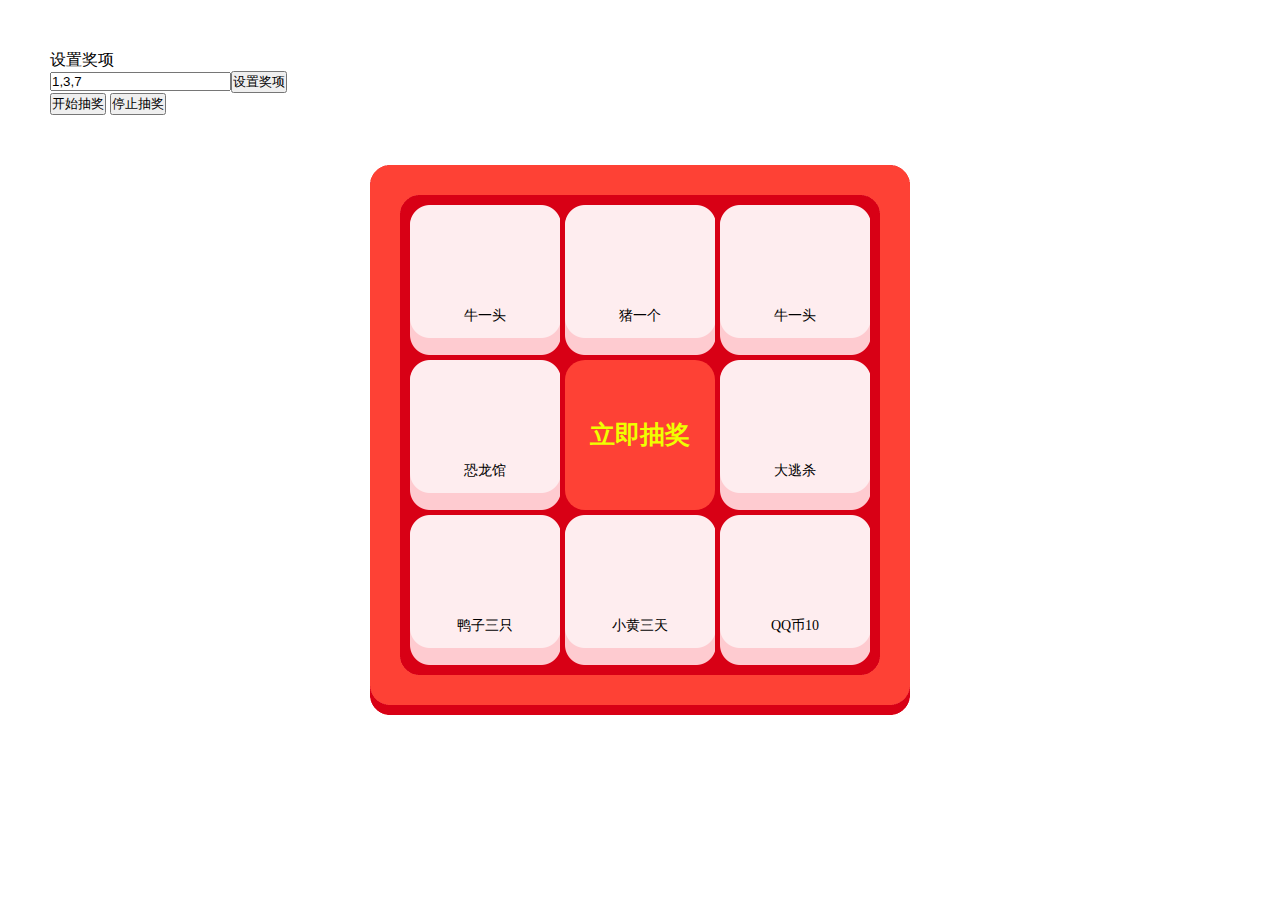
<file: index.html>
<!DOCTYPE html>
<html lang="en">

<head>
    <meta charset="UTF-8">
    <meta name="viewport" content="width=device-width, initial-scale=1.0">
    <meta http-equiv="X-UA-Compatible" content="ie=edge">
    <title>抽奖</title>
    <link rel="stylesheet" type="text/css" href="style.css">
</head>

<body>

    <div style="margin:50px">
        <p>设置奖项<br/>
            <input id='prizes' value="1,3,7"><input type="button" id='btnSetPrize' value="设置奖项" /></p>
        <input id='btnStart' type="button" value="开始抽奖" />
        <input id='btnStop' type="button" value="停止抽奖" />
    </div>


    <div class="draw" id="lottery">
        <table>
            <tr>
                <td class="item lottery-unit lottery-unit-0">
                    <div class="img">
                        
                    </div>
                    <span class="name">牛一头</span>
                </td>
                <td class="gap"></td>
                <td class="item lottery-unit lottery-unit-1">
                    <div class="img">
                    </div>
                    <span class="name">猪一个</span>
                </td>
                <td class="gap"></td>
                <td class="item lottery-unit lottery-unit-2">
                    <div class="img">
                     
                    </div>
                    <span class="name">牛一头</span>
                </td>
            </tr>
            <tr>
                <td class="gap-2" colspan="5"></td>
            </tr>
            <tr>
                <td class="item lottery-unit lottery-unit-7">
                    <div class="img">
                        
                    </div>
                    <span class="name">恐龙馆</span>
                </td>
                <td class="gap"></td>
                <td class=""><a class="draw-btn" id="draw-btn" href="javascript:">立即抽奖</a></td>
                <td class="gap"></td>
                <td class="item lottery-unit lottery-unit-3">
                    <div class="img">
                       
                    </div>
                    <span class="name">大逃杀</span>
                </td>
            </tr>
            <tr>
                <td class="gap-2" colspan="5"></td>
            </tr>
            <tr>
                <td class="item lottery-unit lottery-unit-6">
                    <div class="img">
                        
                    </div>
                    <span class="name">鸭子三只</span>
                </td>
                <td class="gap"></td>
                <td class="item lottery-unit lottery-unit-5">
                    <div class="img">
                      
                    </div>
                    <span class="name">小黄三天</span>
                </td>
                <td class="gap"></td>
                <td class="item lottery-unit lottery-unit-4">
                    <div class="img">
                        
                    </div>
                    <span class="name">QQ币10</span>
                </td>
            </tr>
        </table>
    </div>


    <script src="./js/jquery.min.js"></script>
    <script src="./lottery.js"></script>
    <script>
        var btnStart = document.getElementById('btnStart')
        var btnSetPrize = document.getElementById('btnSetPrize')
        var btnDraw = document.getElementById('draw-btn')
        var inputPrizes = document.getElementById('prizes')
        var lotteryEl = $('#lottery')

        var options = {
        }

        var lottery = new Lottery(options)
        lottery.onStart = function (ins, index, cycle) {
            lotteryEl.find('.lottery-unit').removeClass('active');
            lotteryEl.find('.lottery-unit.lottery-unit-' + index).addClass('active');
            console.log('start....', index, cycle)
        }

        lottery.onUpdate = function (ins, index, times) {
            lotteryEl.find('.lottery-unit').removeClass('active');
            lotteryEl.find('.lottery-unit.lottery-unit-' + index).addClass('active');
            //console.log('onUpdate', index, times)
        }

        lottery.onEnded = function (ins, index, prizeIndexes) {
            lotteryEl.find('.lottery-unit').removeClass('active');
            lotteryEl.find('.lottery-unit.lottery-unit-' + index).addClass('active');
            console.log('ended', index, prizeIndexes)
        }

        lottery.onError = function (ins, code, message) {
            console.log('onError', code, message)
        }

        btnStart.addEventListener('click', function () {
            lottery.start()
        })

        btnDraw.addEventListener('click', function () {
            lottery.start()
        })

        btnStop.addEventListener('click', function () {
            lottery.stop()
        })

        btnSetPrize.addEventListener('click', function () {
            setPrize()
        })

        function setPrize() {
            var val = inputPrizes.value
            var values = val.split(',')
            var prizes = values.filter(v => {
                return Number.isInteger(+v) && Number.parseInt(v) <= 7
            }).map(v => {
                return Number.parseInt(v)
            })
            lottery.setPrize(prizes)
        }

    </script>
</body>

</html>
</file>
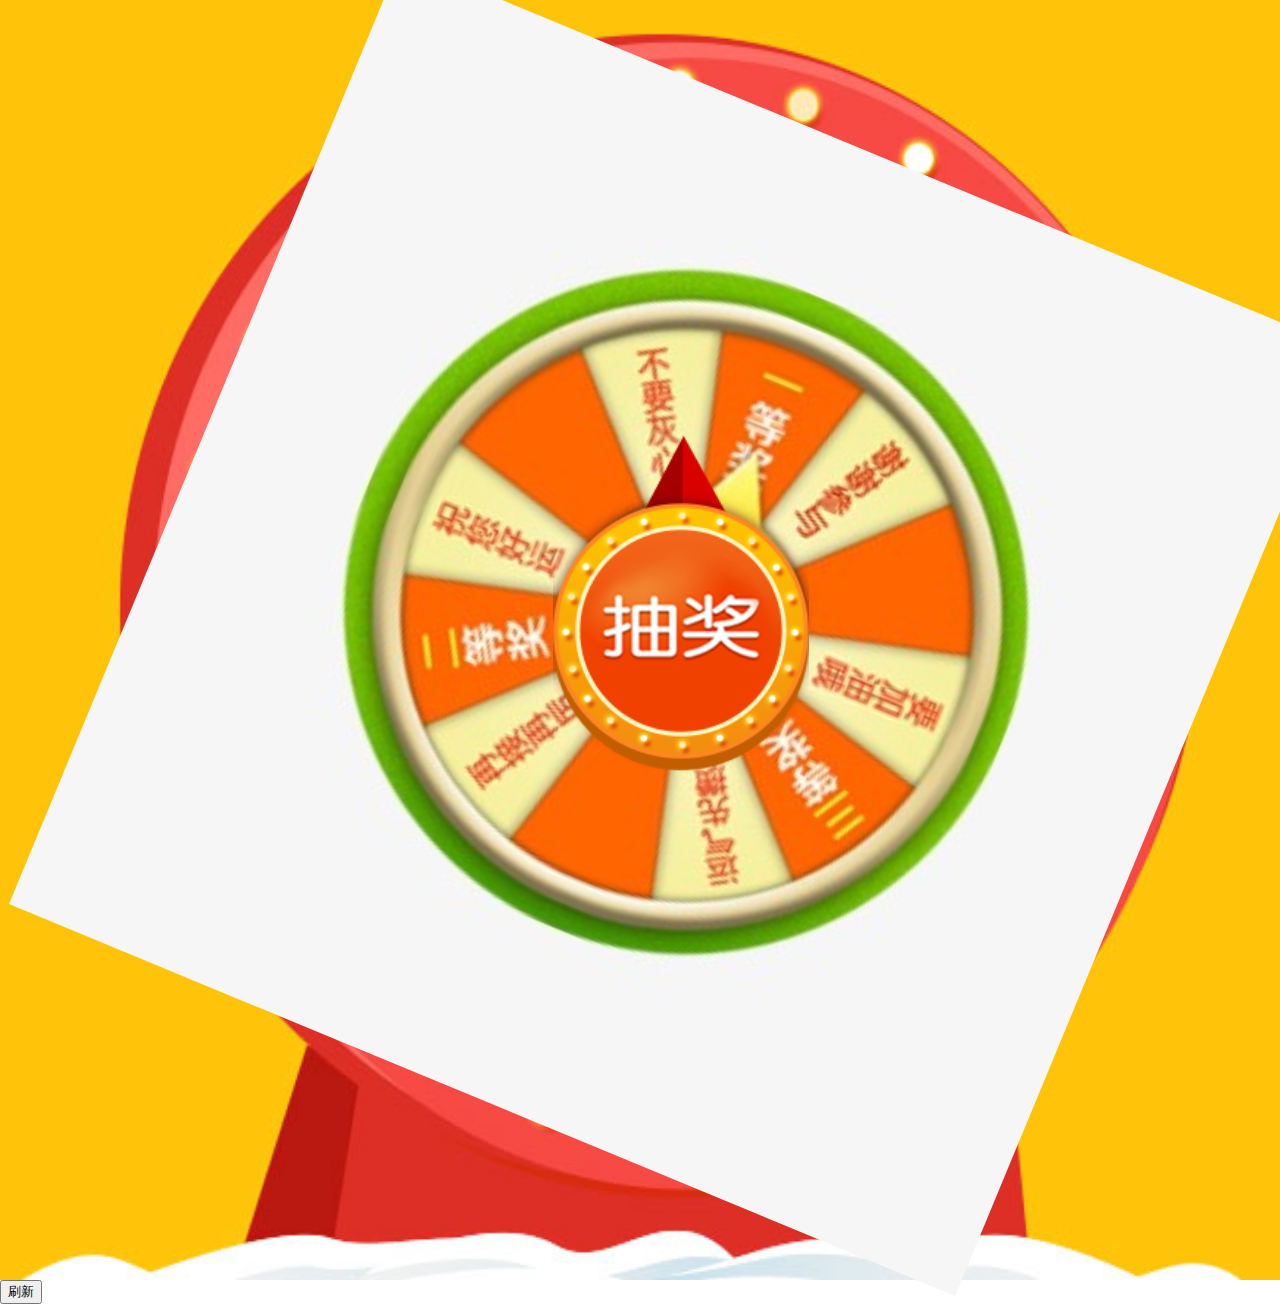
<file: circle/index.html>
<!DOCTYPE html>
<html lang="en">

<head>
    <meta charset="UTF-8">
    <meta name="viewport" content="width=device-width, initial-scale=1.0">
    <meta http-equiv="X-UA-Compatible" content="ie=edge">
    <title>抽奖</title>
    <link type="text/css" rel="stylesheet" href="./style.css">
</head>

<body>

    <div class="draw-container">
        <img src="./images/prizes-1.jpg" class="draw-prizes" class="">
        <img src="./images/btn-draw.png" class="draw-btn" alt="">
    </div>

    <div>
        <input type="button" value="刷新" onclick="javascript:location.reload()" />
    </div>

    <script src="./js/lib/zepto.min.js"></script>
    <script src="./js/lib/util.js"></script>
    <script src="./js/lib/circleLottery.js"></script>
    <script src="./js/lotteryService.js"></script>
    <script src="./js/lottery.js"></script>


    <script>


        const PRIZE_COUNT = 12;
        let enabledDraw = true;
        let HALF_STEP_DEG = 360 / PRIZE_COUNT / 2

        let IS_BASE_DEG = false;

        let lottery = new Lottery({
            pits: PRIZE_COUNT,
            cycle: 30,
            interval: 10,
            stepAngle: HALF_STEP_DEG
        });


        function getCurrentDeg(start, times, step, ratio) {
            return (start + times * step * ratio) % 360;
        }

        const prizesEl = document.querySelector(".draw-prizes");


        lottery.onStart = function (ins, index, cycle) {
            lottery.reset();
        }

        lottery.onUpdate = function (ins, index, times, totalTimes) {
            let deg = ins.currentAngle % 360 + (IS_BASE_DEG ? HALF_STEP_DEG : 0);
            prizesEl.style.transform = "translate(-50%, -50%) rotate(" + deg + "deg)";
        }

        lottery.onEnded = function (ins, index, prizeIndexes) {
            let deg = ins.currentAngle % 360 + (IS_BASE_DEG ? HALF_STEP_DEG : 0);
            prizesEl.style.transform = "translate(-50%, -50%) rotate(" + deg + "deg)";
            enabledDraw = true;
        }

        lottery.onError = function (ins, code, message) {
            console.log('onError', code, message);
        }

        document.querySelector(".draw-btn").addEventListener("click", function () {
            if (!enabledDraw) {
                return
            }
            enabledDraw = false;
            lottery.start();
            setTimeout(function () {
                lottery.setPrize([2, 5]);
            }, 5000)
        })


    </script>

</body>

</html>
</file>
<file: style.css>
* {
    margin: 0;
    padding: 0;
}

table {
    border-spacing: 0;
    border-collapse: collapse;
    text-align: center;
}

.draw {
    width: 460px;
    height: 470px;
    margin: 0 auto;
    padding: 40px;
    background-image: url(images/bg.png);
}

.draw .item {
    width: 150px;
    height: 150px;
    background-image: url(images/bg1.png);
}

.draw .item.active {
    background-image: url(images/bg2.png);
}

.draw .img {
    display: table-cell;
    width: 150px;
    height: 61px;
    vertical-align: middle;
    text-align: center;
}

.draw .img img {
    vertical-align: top;
}

.draw .gap {
    width: 5px;
}

.draw .gap-2 {
    height: 5px;
}

.draw .name {
    display: block;
    margin-top: 10px;
    font-size: 14px;
}

.draw .draw-btn {
    display: block;
    height: 150px;
    line-height: 150px;
    border-radius: 20px;
    font-size: 25px;
    font-weight: 700;
    color: #f0ff00;
    background-color: #fe4135;
    text-decoration: none;
}

.draw .draw-btn:hover {
    background-color: #fe8d85;
}
</file>
<file: circle/style.css>
body {
    margin: 0;
}

.draw-container {
    background: url(images/bg-draw.jpg) no-repeat;
    background-size: 100vw 100vw;
    height: 100vw;
    width: 100vw;
    position: relative;
}

.draw-prizes {
    position: absolute;
    top: 49%;
    left: 53%;
    transform: translate(-50%, -50%) rotate(22.5deg);
    width: 80vw;
    z-index: 10;
}

.draw-btn {
    position: absolute;
    top: 50%;
    left: 50%;
    transform: translate(-34%, -61%);
    width: 20vw;
    z-index: 20;
}

.animate {
    animation-name: rotating;
    animation-timing-function: linear;
    animation-duration: 1200ms;
    animation-iteration-count: infinite;
}

@keyframes rotating {
    0% {
        transform: translate(-50%, -50%) rotate(0);
    }
    100% {
        transform: translate(-50%, -50%) rotate(360deg);
    }
}
</file>
